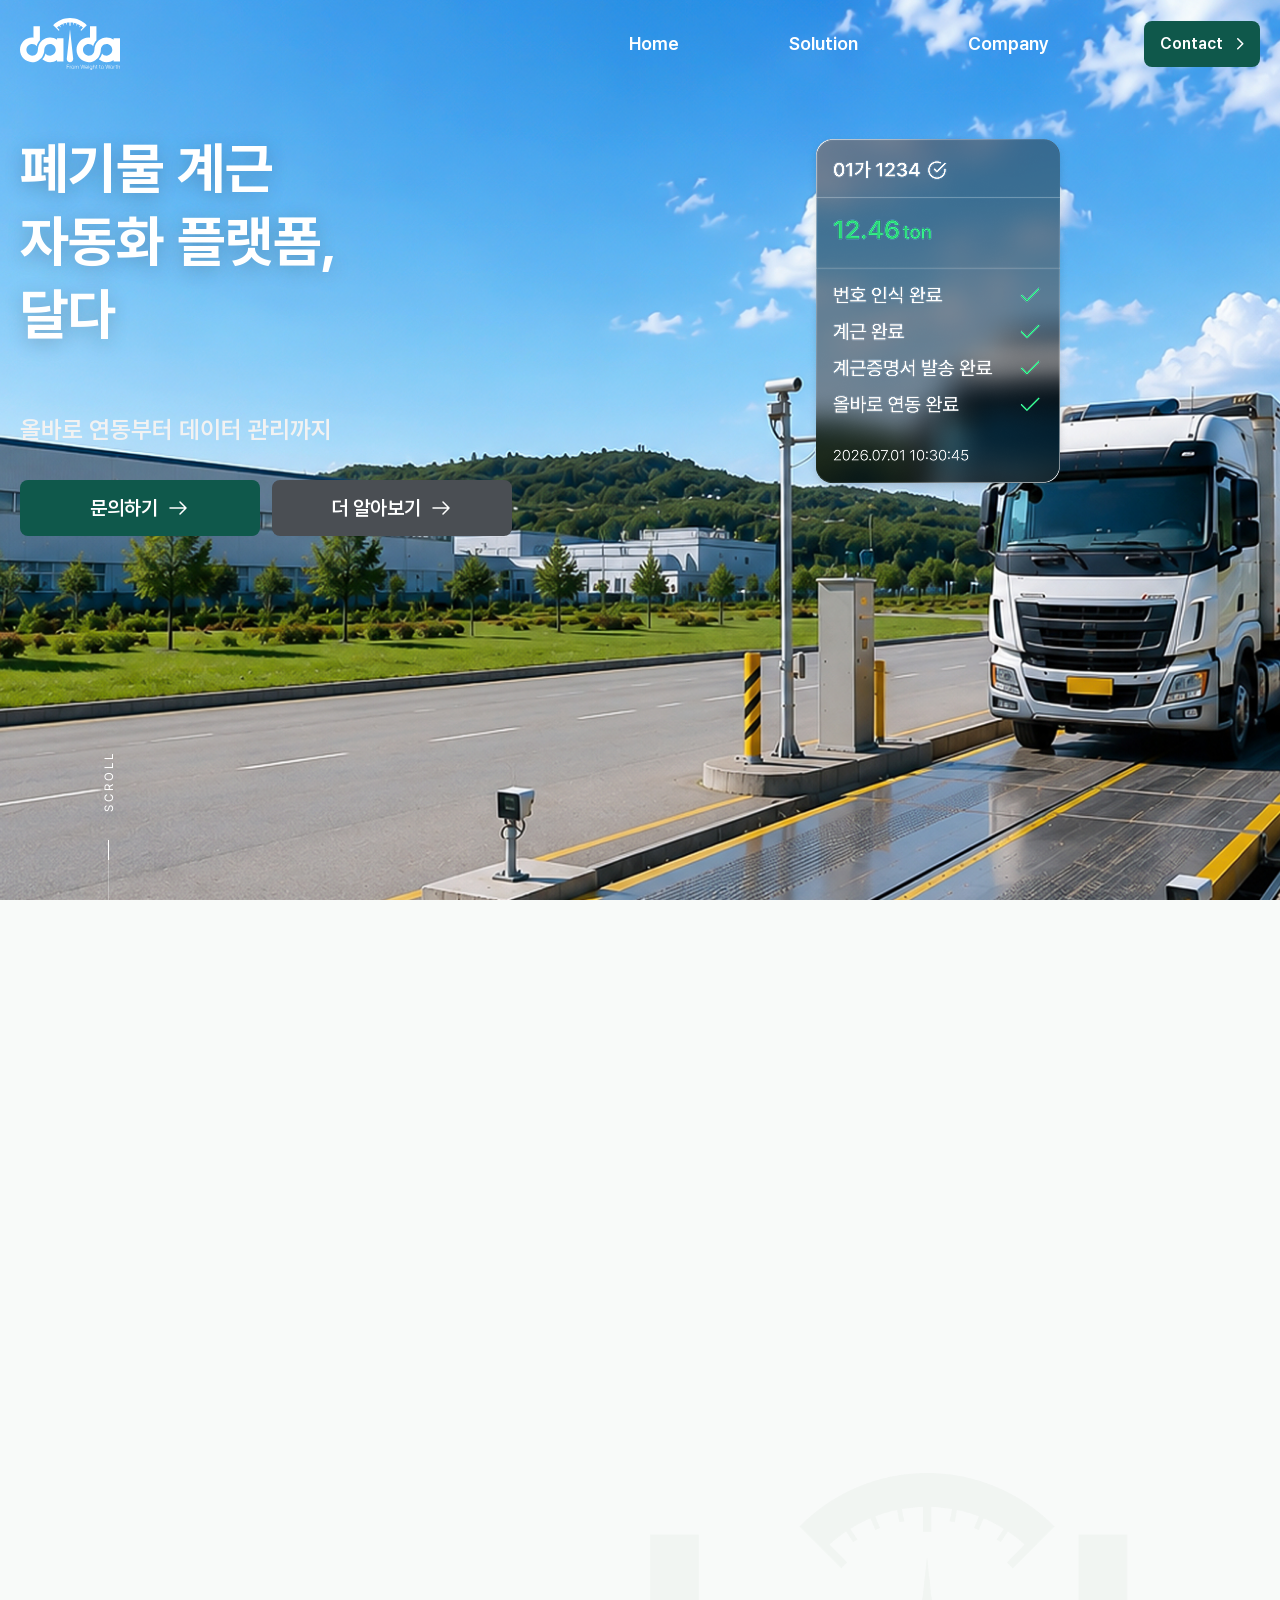
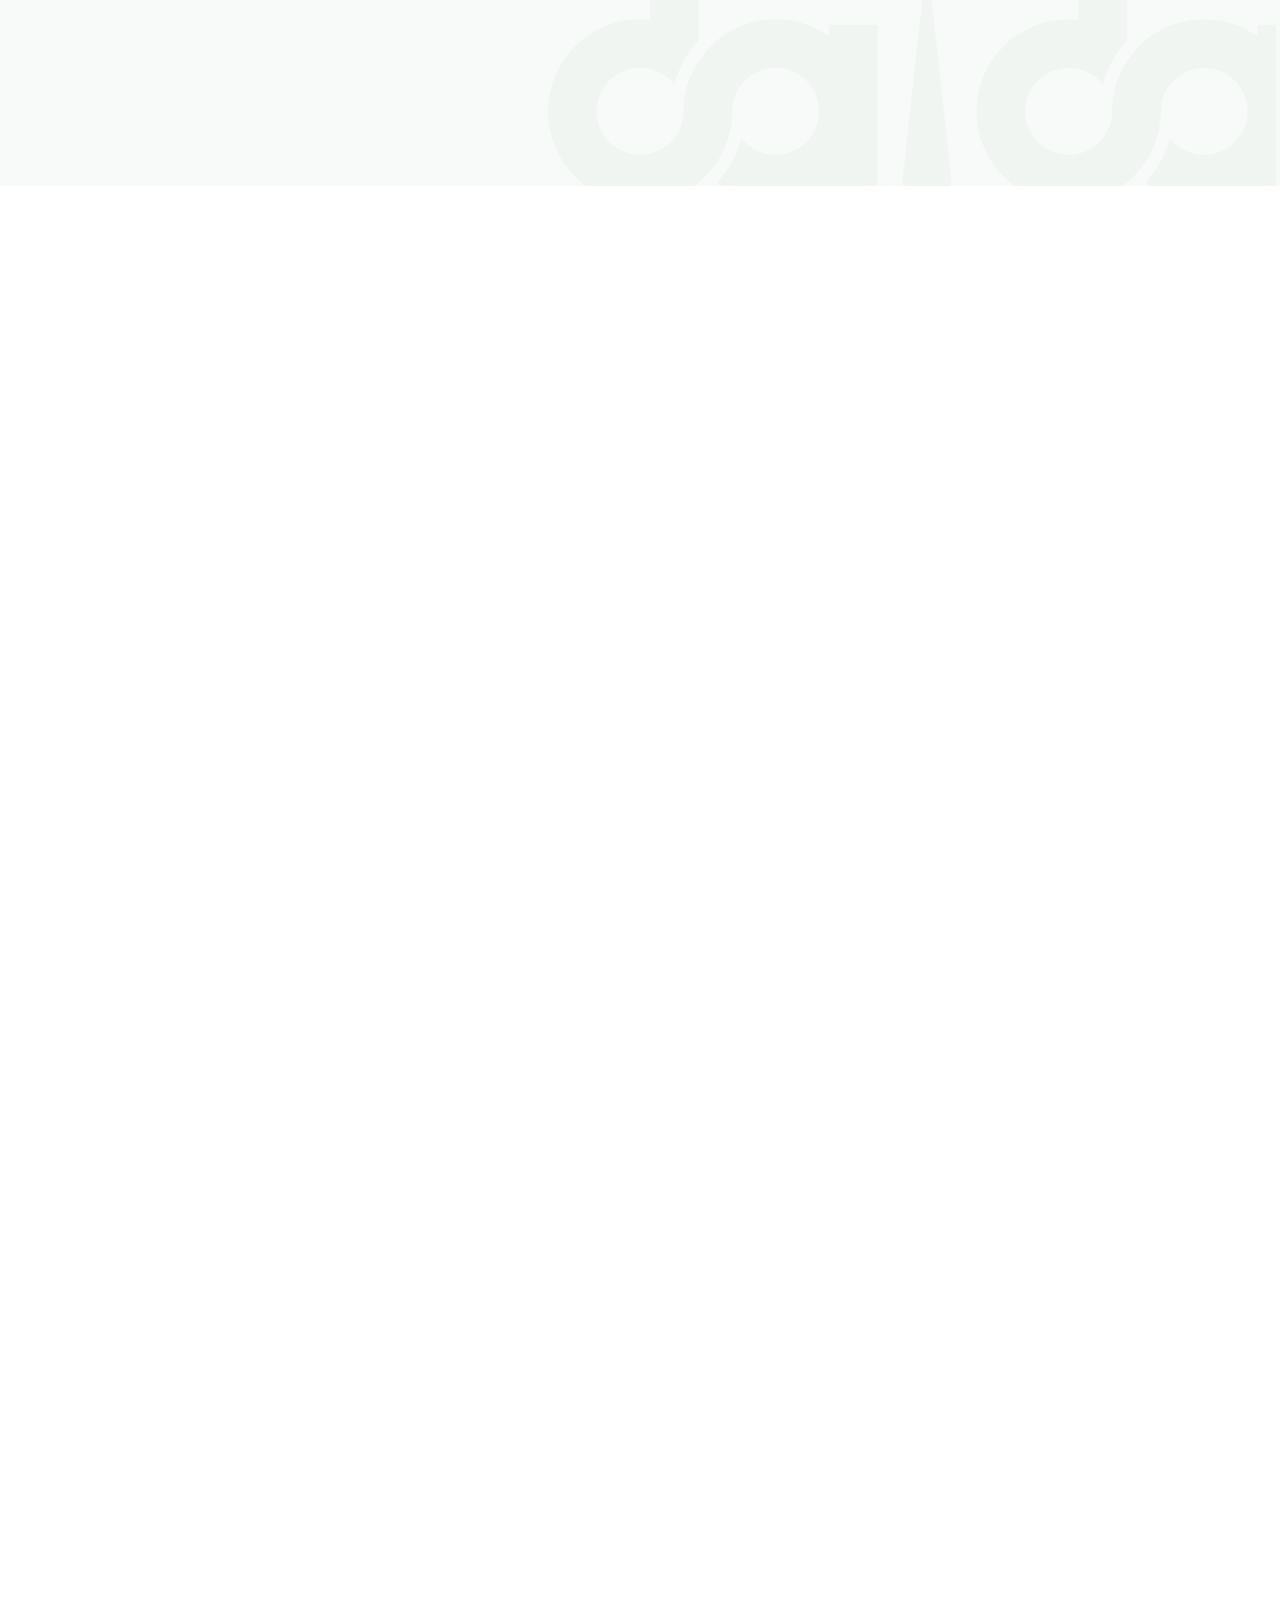
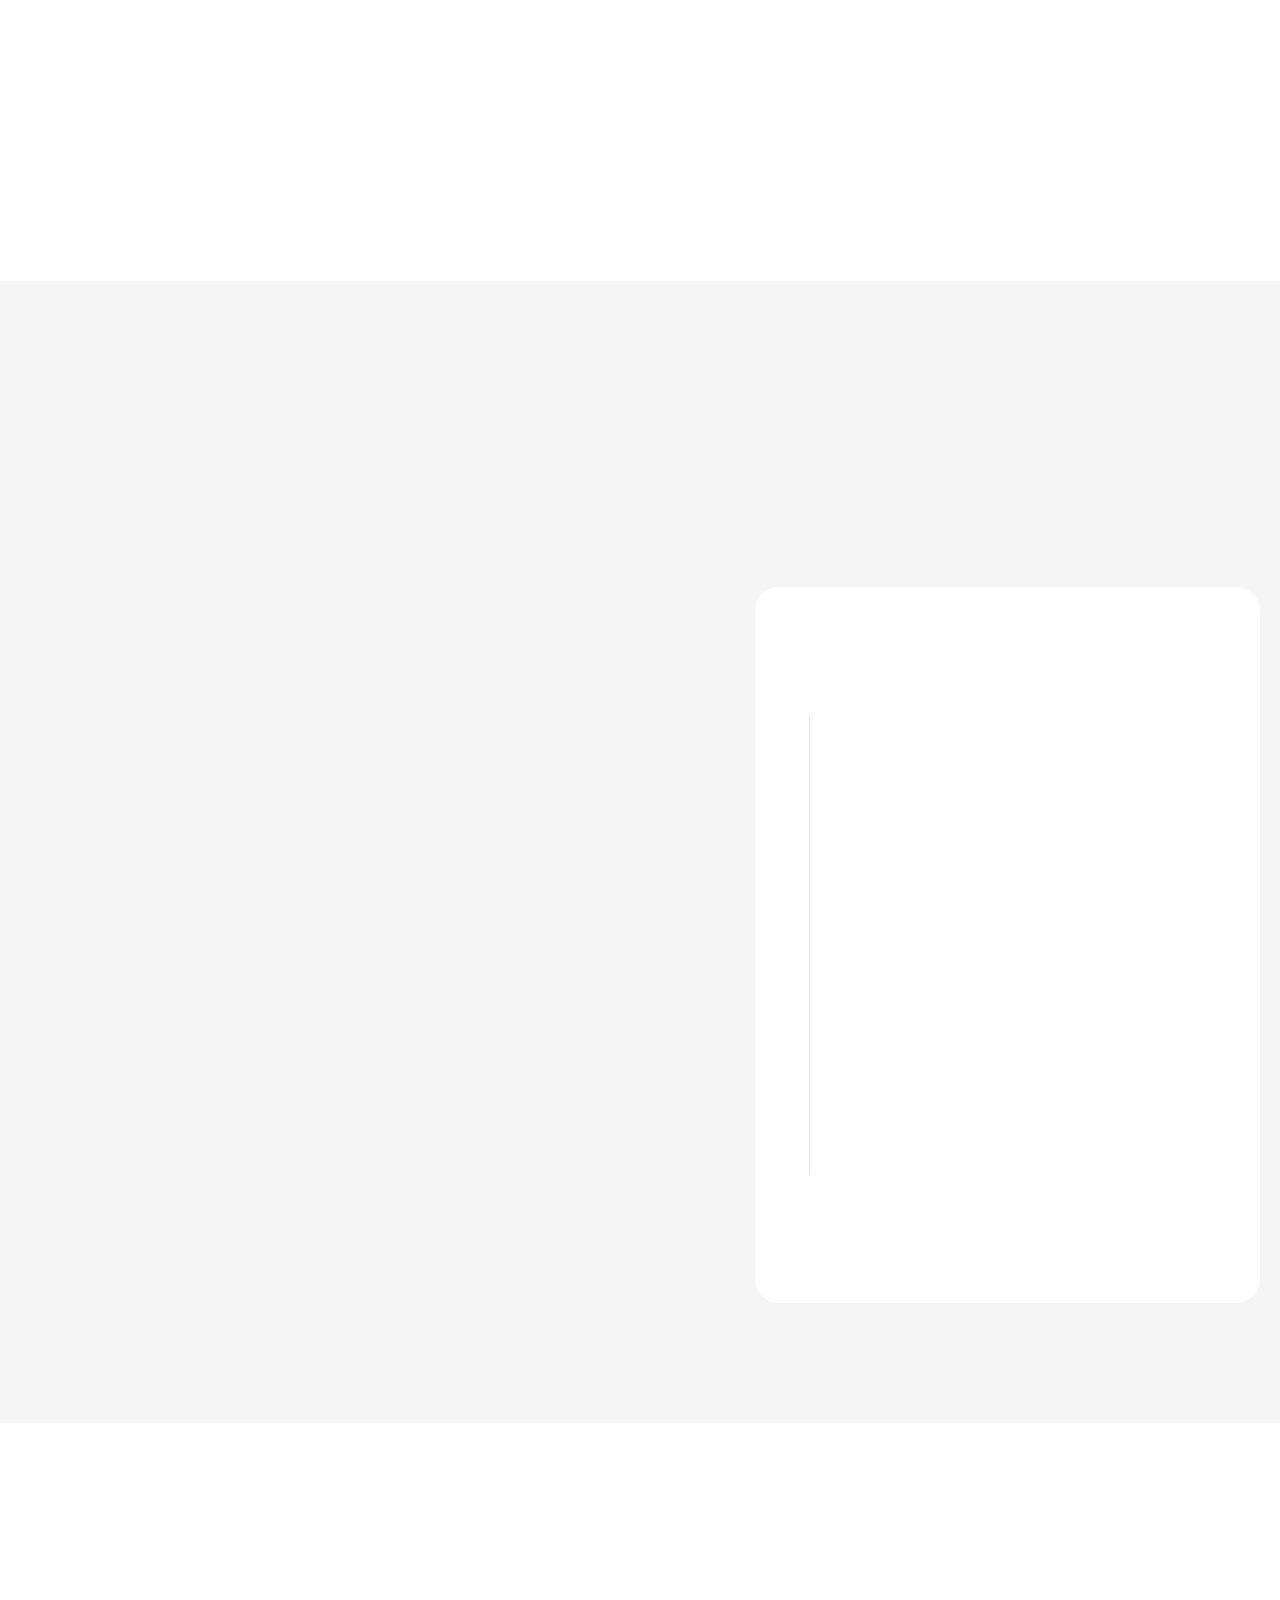
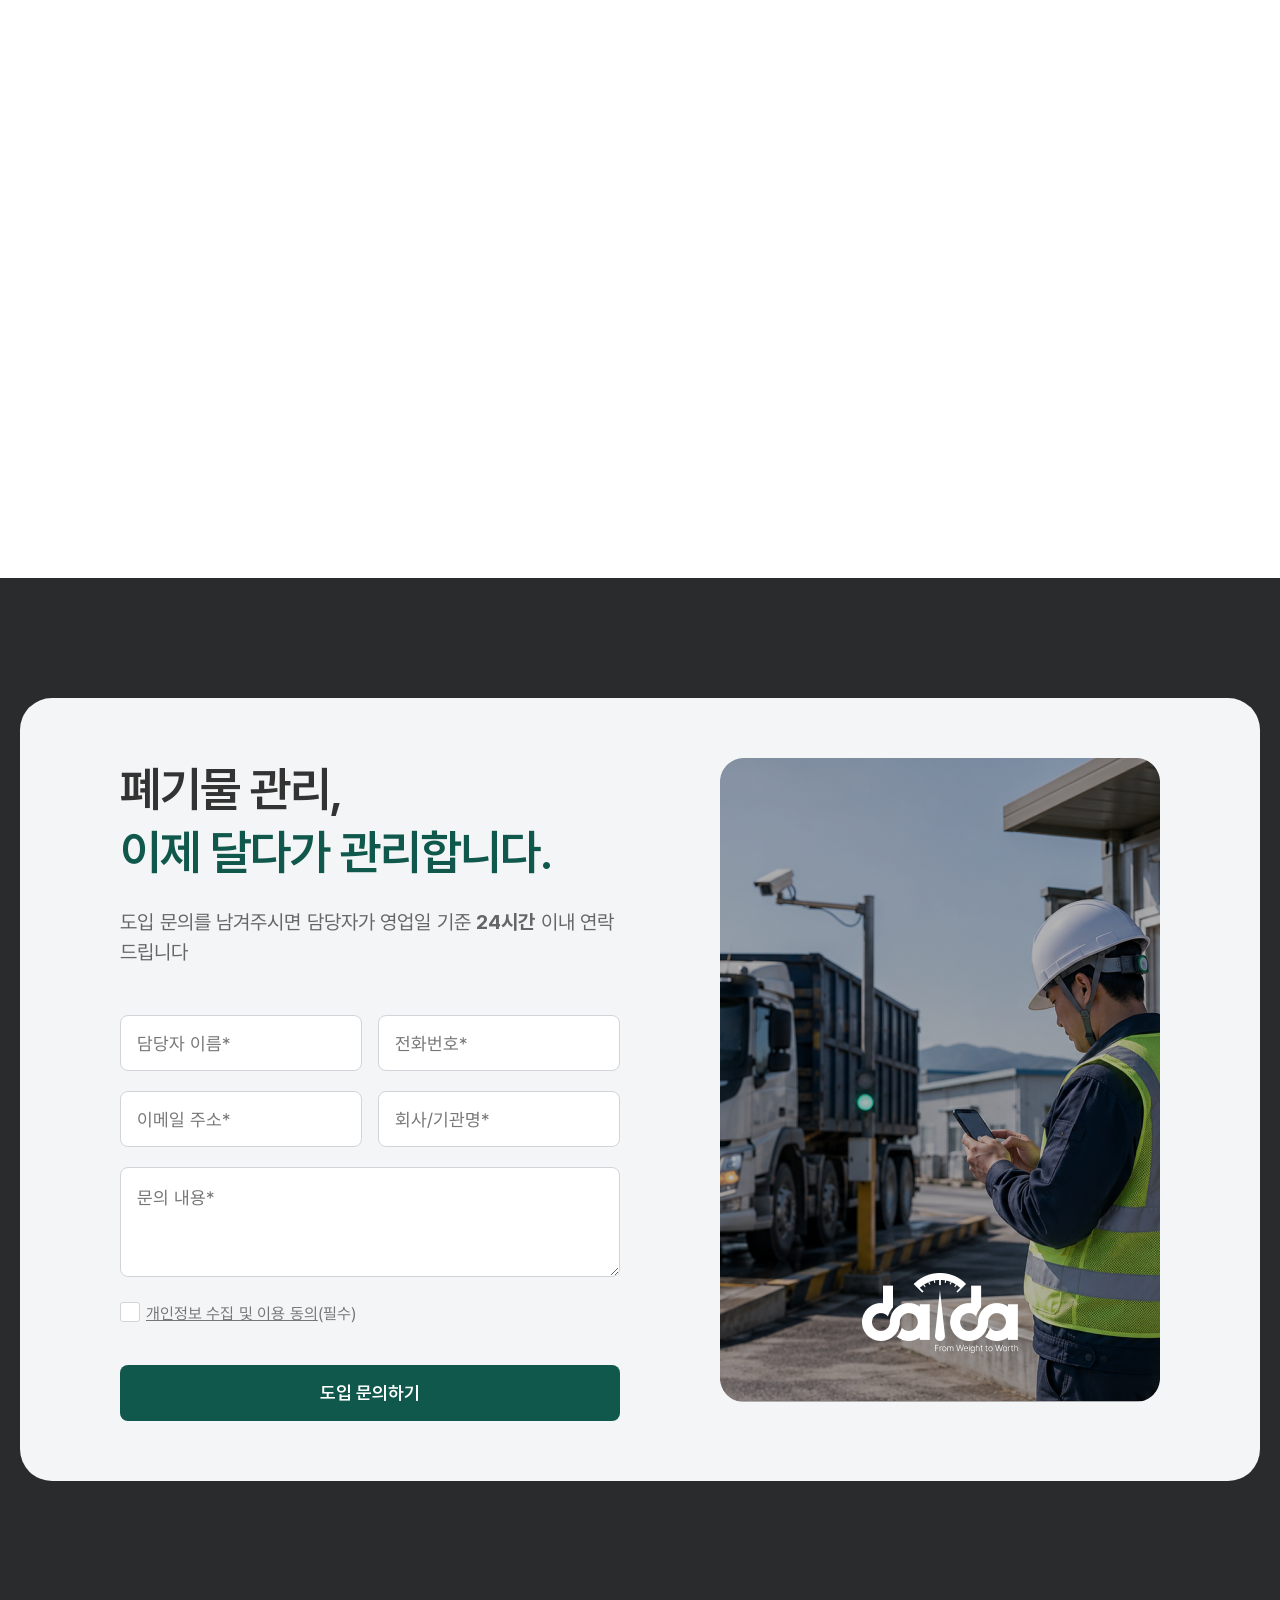
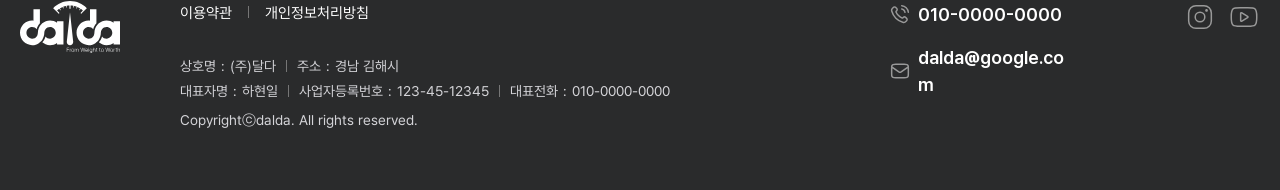
<file: index.html>
<!DOCTYPE html>
<html lang="ko">

<head>
    <meta charset="utf-8" />
    <meta name="Keywords" content="" />
    <meta name="Description" content="" />
    <meta name="Author" content="" />
    <meta name="viewport"
        content="width=device-width, height=device-height, initial-scale=1.0, minimum-scale=1.0, maximum-scale=2.0, user-scalable=yes">
    <title>달다</title>
    <link rel="stylesheet" href="css/fonts.css">
    <link rel="stylesheet" href="css/reset.css">
    <link rel="stylesheet" href="css/style.css">
    <link rel="stylesheet" href="css/main.css">
    <link rel="stylesheet" href="css/aos.css">
    <link rel="stylesheet" href="css/slick.css">
    <script src="js/jquery-1.12.4.min.js"></script>
    <script src="js/slick.min.js"></script>
    <script src="js/aos.js"></script>
    <script src="js/main.js"></script>
    <script src="js/script.js"></script>

</head>

<body>

    <div id="wrap">
        <header id="headerWrap">
            <div class="container">
                <div class="headerBox">

                    <!-- //헤더 로고 영역 -->
                    <div class="headerLogoBox">
                        <h1>
                            <a href="#">
                                <img src="images/common/logo.svg" alt="dalda">
                            </a>
                        </h1>
                    </div>
                    <!-- //headerLogoBox -->

                    <!-- //헤더 메뉴 영역 -->
                    <nav class="headerNav">
                        <ul class="headerDepth01">
                            <li>
                                <h2>
                                    <a href="#" class="headerLink">
                                        Home
                                    </a>
                                </h2>
                            </li>
                            <li>
                                <h2>
                                    <a href="#" class="headerLink">
                                        Solution
                                    </a>
                                </h2>
                            </li>
                            <li>
                                <h2>
                                    <a href="#" class="headerLink">
                                        Company
                                    </a>
                                </h2>
                            </li>
                            <li class="headerContactList">
                                <h2>
                                    <a href="#" class="headerLink">
                                        Contact
                                    </a>
                                </h2>
                            </li>
                        </ul>
                    </nav>
                    <!-- nav -->

                    <!-- //헤더 모바일메뉴 영역 -->
                    <div class="headerMobileMenuBox">
                        <button type="button" class="headerMobileBtn" aria-label="모바일 메뉴 열기" aria-expanded="false"
                            aria-controls="headerMobileMenu">
                            <span></span>
                            <span></span>
                            <span></span>
                        </button>

                        <div id="headerMobileMenu" class="headerMobileMenu fadeUp">
                            <nav class="headerMobileMenuNav">
                                <ul class="headerMobileDepth01">
                                    <li>
                                        <a href="#" class="headerMobileLink">
                                            Home
                                        </a>
                                    </li>
                                    <li>
                                        <a href="#" class="headerMobileLink">
                                            Solution
                                        </a>
                                    </li>
                                    <li>
                                        <a href="#" class="headerMobileLink">
                                            Company
                                        </a>
                                    </li>
                                    <li class="headerMobileContactList">
                                        <a href="#" class="headerMobileLink">
                                            Contact
                                        </a>
                                    </li>
                                </ul>
                            </nav>
                        </div>
                        <!-- //headerMobileMenu -->

                    </div>
                    <!-- //headerMobileMenuBox -->

                </div>
                <!-- //headerBox -->

            </div>
            <!-- //container -->

        </header>
        <!-- //headerWrap -->

        <main id="main">

            <!-- 비주얼영역 -->
            <section id="visualWrap">

                <div class="visualImgBox">
                    <img src="images/main/main_img01.jpg" alt="" class="pc">
                    <img src="images/main/m_main_img01.jpg" alt="" class="m">
                </div>
                <!-- //visualImgBox -->

                <div class="visualInfoWrap">
                    <div class="container">

                        <div class="visualLayoutBox">
                            <div class="visualTextBox">
                                <h2 class="visualTitle">
                                    <span><em>폐기물 계근</em></span>
                                    <span><em>자동화 플랫폼,</em></span>
                                    <span><em>달다</em></span>
                                </h2>

                                <p class="visualText fadeUp">
                                    올바로 연동부터 데이터 관리까지
                                </p>

                                <div class="visualLinkBox fadeUp">
                                    <a href="#" class="visualLink visualLink01">
                                        문의하기
                                    </a>
                                    <a href="#" class="visualLink visualLink02">
                                        더 알아보기
                                    </a>
                                </div>
                            </div>
                            <!-- //visualTextBox -->

                            <div class="visualInfoBox fadeUp">
                                <img src="images/main/main_info_img01.png " alt="">
                            </div>
                            <!-- //visualInfoBox -->

                        </div>

                    </div>

                </div>
                <!-- //visualInfoWrap -->

                <div class="visualScrollBox">
                    <span class="visualScrollText">SCROLL</span>
                    <span class="visualScrollLine" aria-hidden="true"></span>
                </div>

            </section>
            <!-- //비주얼영역  -->

            <!-- 안내 영역 -->
            <section id="infoWrap">
                <div class="container">
                    <div class="infoBox">

                        <div class="infoTextBox">
                            <h3 class="infoTitle" data-aos="fade-up">
                                인적 개입 제로, <br>
                                폐기물 관리의 디지털 전환
                            </h3>

                            <p class="infoText" data-aos="fade-up">
                                설치비 부담 없이, <br>
                                현장의 아날로그 계근 프로세스를 <br>
                                <span class="textPrimary">AI 기반 데이터 환경</span>으로 전환합니다.
                            </p>

                            <ul class="infoList">
                                <li data-aos="fade-up">
                                    <strong class="textPrimary">Zero</strong> 설치비 및 추가 장비
                                </li>
                                <li data-aos="fade-up">
                                    <strong class="textPrimary">최소 300만원/월</strong> 계근 담당 인건비 절감
                                </li>
                                <li data-aos="fade-up">
                                    <strong class="textPrimary">97%</strong> 무인자동 계근 성공율
                                </li>
                            </ul>

                        </div>
                        <!-- //infoTextBox -->

                        <div class="infoImgBox" data-aos="fade-up">
                            <img src="images/main/info_img01.png" alt="">
                        </div>
                        <!-- //infoImgBox -->

                    </div>
                </div>
            </section>
            <!-- //안내 영역 -->

            <!-- 솔루션 영역 -->
            <section id="solutionWrap">
                <div class="container">
                    <div class="solutionBox">

                        <div class="titleBox" data-aos="fade-up">
                            <h3 class="title">
                                Our Solution
                            </h3>
                            <p class="text">
                                폐기물 관리의 디지털 전환을 위한 통합 솔루션
                            </p>
                        </div>
                        <!-- //titleBox -->

                        <ul class="solutionList">
                            <li>
                                <div class="solutionImgBox" data-aos="fade-up">
                                    <img src="images/main/solution_img01.png" alt="">
                                </div>
                                <!-- //solutionImgBox -->

                                <div class="solutionTextBox" data-aos="fade-up">
                                    <span class="solutionText01">
                                        SOLUTION 01
                                    </span>
                                    <h4 class="solutionTitle">
                                        무인자동계근 시스템
                                    </h4>
                                    <p class="solutionInfoText">
                                        인적 개입 없는 자동 차량 계근으로 <br>
                                        휴먼 에러와 조작 가능성을 차단하고 <br>
                                        올바로 연동이 가능한 정확한 계근 데이터를 제공합니다.
                                    </p>
                                    <a href="#" class="solutionView">
                                        자세히 보기
                                    </a>
                                </div>
                                <!-- //solutionTextBox -->

                            </li>
                            <li>
                                <div class="solutionImgBox" data-aos="fade-up">
                                    <img src="images/main/solution_img02.png" alt="">
                                </div>
                                <!-- //solutionImgBox -->

                                <div class="solutionTextBox" data-aos="fade-up">
                                    <span class="solutionText01">
                                        SOLUTION 02
                                    </span>
                                    <h4 class="solutionTitle">
                                        실시간 클라우드 데이터 관리
                                    </h4>
                                    <p class="solutionInfoText">
                                        자동으로 계량된 데이터는 Cloud에 실시간 저장되어 <br>
                                        데이터 유실을 방지하고 모든 관계자가 관련 정보를 <br>
                                        실시간으로 확인할 수 있습니다.
                                    </p>
                                    <a href="#" class="solutionView">
                                        자세히 보기
                                    </a>
                                </div>
                                <!-- //solutionTextBox -->

                            </li>
                            <li>
                                <div class="solutionImgBox" data-aos="fade-up">
                                    <img src="images/main/solution_img03.png" alt="">
                                </div>
                                <!-- //solutionImgBox -->

                                <div class="solutionTextBox" data-aos="fade-up">
                                    <span class="solutionText01">
                                        SOLUTION 03
                                    </span>
                                    <h4 class="solutionTitle">
                                        모바일 통합 관리
                                    </h4>
                                    <p class="solutionInfoText">
                                        모바일 앱을 통해 수기 입력 없이 계근 업무를 처리하고, <br>
                                        언제 어디서든 정보를 입력하고 확인할 수 있습니다.
                                    </p>
                                    <a href="#" class="solutionView">
                                        자세히 보기
                                    </a>
                                </div>
                                <!-- //solutionTextBox -->

                            </li>
                            <li>
                                <div class="solutionImgBox" data-aos="fade-up">
                                    <img src="images/main/solution_img04.png" alt="">
                                </div>
                                <!-- //solutionImgBox -->

                                <div class="solutionTextBox" data-aos="fade-up">
                                    <span class="solutionText01">
                                        SOLUTION 04
                                    </span>
                                    <h4 class="solutionTitle">
                                        현장정보시스템 인식률 향상
                                    </h4>
                                    <p class="solutionInfoText">
                                        현장정보시스템의 최적화된 카메라 위치와 조도, <br>
                                        알고리즘을 통해 높은 인식률을 제공합니다.
                                    </p>
                                    <a href="#" class="solutionView">
                                        자세히 보기
                                    </a>
                                </div>
                                <!-- //solutionTextBox -->

                            </li>
                        </ul>
                        <!-- //solutionList -->

                    </div>
                </div>
            </section>
            <!-- //솔루션 영역 -->

            <!-- 소식영역 -->
            <section id="noticeWrap">
                <div class="container">
                    <div class="noticeBox">

                        <div class="titleBox" data-aos="fade-up">
                            <h3 class="title">
                                달다의 소식을 확인해보세요
                            </h3>
                            <p class="text">
                                달다의 최신 소식과 주요 성과를 전해드립니다
                            </p>
                        </div>
                        <!-- //titleBox -->

                        <div class="noticeLayoutBox">
                            <div class="noticeNewsBox">

                                <h4 class="noticeTitle" data-aos="fade-up">
                                    달다 News
                                </h4>

                                <div class="noticeNewsListBox slickWrap">
                                    <div class="slick newsListLayoutBox">
                                        <div class="noticeNewsList slide" data-aos="fade-up">
                                            <a href="#">
                                                <div class="noticeNewsImgBox">
                                                    <img src="images/main/news_img01.jpg" alt="">
                                                </div>
                                                <div class="noticeNewsTextBox">
                                                    <h5 class="noticeNewsTitle">
                                                        무인자동계근 시스템 현장 적용 확대
                                                    </h5>
                                                    <span class="noticeNewsDate">2026-07-30</span>
                                                </div>
                                            </a>
                                        </div>
                                        <div class="noticeNewsList slide" data-aos="fade-up">
                                            <a href="#">
                                                <div class="noticeNewsImgBox">
                                                    <img src="images/main/news_img02.jpg" alt="">
                                                </div>
                                                <div class="noticeNewsTextBox">
                                                    <h5 class="noticeNewsTitle">
                                                        폐기물 관리 디지털 전환 사례 공개
                                                    </h5>
                                                    <span class="noticeNewsDate">2026-07-30</span>
                                                </div>
                                            </a>
                                        </div>
                                        <div class="noticeNewsList slide" data-aos="fade-up">
                                            <a href="#">
                                                <div class="noticeNewsImgBox">
                                                    <img src="images/main/news_img03.jpg" alt="">
                                                </div>
                                                <div class="noticeNewsTextBox">
                                                    <h5 class="noticeNewsTitle">
                                                        달다 서비스 정식 오픈
                                                    </h5>
                                                    <span class="noticeNewsDate">2026-07-30</span>
                                                </div>
                                            </a>
                                        </div>
                                        <div class="noticeNewsList slide" data-aos="fade-up">
                                            <a href="#">
                                                <div class="noticeNewsImgBox">
                                                    <img src="images/main/news_img04.jpg" alt="">
                                                </div>
                                                <div class="noticeNewsTextBox">
                                                    <h5 class="noticeNewsTitle">
                                                        클라우드 기반 데이터 관리 기능 공개
                                                    </h5>
                                                    <span class="noticeNewsDate">2026-07-30</span>
                                                </div>
                                            </a>
                                        </div>
                                    </div>
                                </div>

                                <a href="#" class="noticeView" data-aos="fade-up">
                                    더보기
                                </a>

                            </div>
                            <!-- //noticeNewsBox -->

                            <div class="noticeHistoryBox">

                                <h4 class="noticeTitle" data-aos="fade-up">
                                    달다 History
                                </h4>

                                <ul class="noticeHistoryList01">
                                    <li data-aos="fade-up">
                                        <span class="noticeHistoryDate">
                                            2025년 10월
                                        </span>
                                        <ul class="noticeHistoryList02">
                                            <li>
                                                최초 개발 착수 및 1차 PoC 진행 <br>
                                                (협약사 대하에코텍)
                                            </li>
                                        </ul>
                                    </li>
                                    <li data-aos="fade-up">
                                        <span class="noticeHistoryDate">
                                            2026년 3월
                                        </span>
                                        <ul class="noticeHistoryList02">
                                            <li>
                                                2026년 기후환경에너지부 주관 에코스타트업 지원 사업 선정
                                            </li>
                                        </ul>
                                    </li>
                                    <li data-aos="fade-up">
                                        <span class="noticeHistoryDate">
                                            2026년 5월
                                        </span>
                                        <ul class="noticeHistoryList02">
                                            <li>
                                                신용보증기금 Start-up nest 넷제로 챌린지X 선정
                                            </li>
                                            <li>
                                                주식회사 달다 법인 설립
                                            </li>
                                        </ul>
                                    </li>
                                    <li data-aos="fade-up">
                                        <span class="noticeHistoryDate">
                                            2026년 6월
                                        </span>
                                        <ul class="noticeHistoryList02">
                                            <li>
                                                2026 모두의 창업 지원 프로그램 1라인드 진출 <br>
                                                (후속 진행중)
                                            </li>
                                        </ul>
                                    </li>
                                </ul>

                            </div>
                            <!-- //noticeHistoryBox -->

                        </div>
                        <!-- //noticeLayoutBox -->

                    </div>
                </div>
            </section>
            <!-- //소식영역 -->

            <!-- 후기영역 -->
            <section id="reviewWrap">
                <div class="container">
                    <div class="reviewBox">

                        <div class="titleBox" data-aos="fade-up">
                            <h3 class="title">
                                고객 후기 및 도입 사례
                            </h3>
                            <p class="text">
                                달다를 도입한 고객들의 실제 경험을 소개합니다
                            </p>
                        </div>
                        <!-- //titleBox -->

                        <div class="reviewListBox" data-aos="fade-up">

                            <div class="slickWrap">
                                <div class="slick">
                                    <div class="slide">
                                        <div class="reviewList">
                                            <div class="reviewRating" aria-label="평점 5점 만점에 5점">
                                                <img src="images/main/star_icon.svg" alt="" aria-hidden="true">
                                                <img src="images/main/star_icon.svg" alt="" aria-hidden="true">
                                                <img src="images/main/star_icon.svg" alt="" aria-hidden="true">
                                                <img src="images/main/star_icon.svg" alt="" aria-hidden="true">
                                                <img src="images/main/star_icon.svg" alt="" aria-hidden="true">
                                            </div>

                                            <p class="reviewText">
                                                기존에는 계근 업무에 전담 인력이 필요했지만, 달다 도입 후 대부분의 업무가 자동화되어 운영 효율이 크게 향상되었습니다.
                                            </p>
                                            <span class="reviewCompany">A 처리업체</span>
                                        </div>
                                    </div>

                                    <div class="slide">
                                        <div class="reviewList">
                                            <div class="reviewRating" aria-label="평점 5점 만점에 5점">
                                                <img src="images/main/star_icon.svg" alt="" aria-hidden="true">
                                                <img src="images/main/star_icon.svg" alt="" aria-hidden="true">
                                                <img src="images/main/star_icon.svg" alt="" aria-hidden="true">
                                                <img src="images/main/star_icon.svg" alt="" aria-hidden="true">
                                                <img src="images/main/star_icon.svg" alt="" aria-hidden="true">
                                            </div>

                                            <p class="reviewText">
                                                반출 이력과 처리 현황을 실시간으로 확인할 수 있어 폐기물 관리의 투명성이 높아졌습니다.
                                            </p>
                                            <span class="reviewCompany">B 처리업체</span>
                                        </div>
                                    </div>

                                    <div class="slide">
                                        <div class="reviewList">
                                            <div class="reviewRating" aria-label="평점 5점 만점에 5점">
                                                <img src="images/main/star_icon.svg" alt="" aria-hidden="true">
                                                <img src="images/main/star_icon.svg" alt="" aria-hidden="true">
                                                <img src="images/main/star_icon.svg" alt="" aria-hidden="true">
                                                <img src="images/main/star_icon.svg" alt="" aria-hidden="true">
                                                <img src="images/main/star_icon.svg" alt="" aria-hidden="true">
                                            </div>

                                            <p class="reviewText">
                                                차량 입출차부터 계근 데이터 등록까지
                                                자동으로 처리되어 업무 시간이 크게
                                                단축되었습니다.
                                            </p>
                                            <span class="reviewCompany">C 처리 · 운반업체</span>
                                        </div>
                                    </div>

                                    <div class="slide">
                                        <div class="reviewList">
                                            <div class="reviewRating" aria-label="평점 5점 만점에 5점">
                                                <img src="images/main/star_icon.svg" alt="" aria-hidden="true">
                                                <img src="images/main/star_icon.svg" alt="" aria-hidden="true">
                                                <img src="images/main/star_icon.svg" alt="" aria-hidden="true">
                                                <img src="images/main/star_icon.svg" alt="" aria-hidden="true">
                                                <img src="images/main/star_icon.svg" alt="" aria-hidden="true">
                                            </div>

                                            <p class="reviewText">
                                                기존에는 계근 업무에 전담 인력이 필요했지만, 달다 도입 후 대부분의 업무가 자동화되어 운영 효율이 크게 향상되었습니다.
                                            </p>
                                            <span class="reviewCompany">A 처리업체</span>
                                        </div>
                                    </div>

                                    <div class="slide">
                                        <div class="reviewList">
                                            <div class="reviewRating" aria-label="평점 5점 만점에 5점">
                                                <img src="images/main/star_icon.svg" alt="" aria-hidden="true">
                                                <img src="images/main/star_icon.svg" alt="" aria-hidden="true">
                                                <img src="images/main/star_icon.svg" alt="" aria-hidden="true">
                                                <img src="images/main/star_icon.svg" alt="" aria-hidden="true">
                                                <img src="images/main/star_icon.svg" alt="" aria-hidden="true">
                                            </div>

                                            <p class="reviewText">
                                                반출 이력과 처리 현황을 실시간으로 확인할 수 있어 폐기물 관리의 투명성이 높아졌습니다.
                                            </p>
                                            <span class="reviewCompany">B 처리업체</span>
                                        </div>
                                    </div>

                                    <div class="slide">
                                        <div class="reviewList">
                                            <div class="reviewRating" aria-label="평점 5점 만점에 5점">
                                                <img src="images/main/star_icon.svg" alt="" aria-hidden="true">
                                                <img src="images/main/star_icon.svg" alt="" aria-hidden="true">
                                                <img src="images/main/star_icon.svg" alt="" aria-hidden="true">
                                                <img src="images/main/star_icon.svg" alt="" aria-hidden="true">
                                                <img src="images/main/star_icon.svg" alt="" aria-hidden="true">
                                            </div>

                                            <p class="reviewText">
                                                차량 입출차부터 계근 데이터 등록까지
                                                자동으로 처리되어 업무 시간이 크게
                                                단축되었습니다.
                                            </p>
                                            <span class="reviewCompany">C 처리 · 운반업체</span>
                                        </div>
                                    </div>

                                </div>
                                <!-- //slick -->

                                <div class="control">
                                    <button type="button" class="prev" aria-label="이전버튼"></button>
                                    <button type="button" class="next" aria-label="다음버튼"></button>
                                </div>
                                <!-- //control -->

                            </div>

                        </div>
                        <!-- //reviewListBox -->

                    </div>
                </div>
            </section>
            <!-- //후기영역 -->

            <!-- 폼 영역 -->
            <section id="formWrap">
                <div class="container">
                    <div class="formBox">
                        <div class="formLayoutBox">
                            <div class="formLeftBox">

                                <div class="formTextBox">
                                    <p class="formTitle">
                                        폐기물 관리, <br>
                                        <span class="textPrimary">
                                            이제 달다가 관리합니다.
                                        </span>
                                    </p>

                                    <p class="formTex">
                                        도입 문의를 남겨주시면 담당자가 영업일 기준 <strong>24시간</strong> 이내 연락드립니다
                                    </p>
                                </div>

                                <form class="form">
                                    <div class="box">
                                        <div class="inputBox">
                                            <label for="name" class="blind">담당자 이름 필수 입력</label>
                                            <input id="name" type="text" placeholder="담당자 이름*" required>
                                        </div>
                                        <div class="inputBox">
                                            <label for="phone" class="blind">전화번호 필수 입력</label>
                                            <input id="phone" type="text" placeholder="전화번호*" required>
                                        </div>
                                    </div>

                                    <div class="box">
                                        <div class="inputBox">
                                            <label for="email" class="blind">이메일 주소 필수 입력</label>
                                            <input id="email" type="text" placeholder="이메일 주소*" required>
                                        </div>
                                        <div class="inputBox">
                                            <label for="company" class="blind">회사/기관명 필수 입력</label>
                                            <input id="company" type="text" placeholder="회사/기관명*" required>
                                        </div>
                                    </div>

                                    <div class="textareaBox">
                                        <label for="content" class="blind">문의 내용 필수 입력</label>
                                        <textarea id="content" placeholder="문의 내용*

" required></textarea>
                                    </div>

                                    <div class="inputCustomChkBox">
                                        <input id="customChk" type="checkbox" class="blind" required>
                                        <label for="customChk"><span>개인정보 수집 및 이용 동의</span>(필수)</label>
                                    </div>
                                </form>

                                <button type="button" class="formBtn">
                                    도입 문의하기
                                </button>

                            </div>
                            <!-- //formLeftBox -->

                            <div class="formRightBox">
                                <img src="images/main/form_img.png" alt="dalda" class="pc">
                                <img src="images/main/form_img_m.png" alt="dalda" class="m">
                            </div>
                            <!-- //formImgBox -->

                        </div>
                        <!-- //formLayoutBox -->

                    </div>
                </div>
            </section>
            <!-- //폼 영역 -->

        </main>
        <!-- //main -->

        <!-- 푸터 영역 -->
        <footer id="footerWrap">
            <div class="container">
                <div class="footerBox">

                    <div class="footerLogoBox">
                        <h1>
                            <img src="images/common/logo.svg" alt="dalda">
                        </h1>
                    </div>
                    <!-- //footerLogoBox -->

                    <div class="footerInfoTextBox">
                        <div class="footerLinkBox">
                            <a href="#" class="footerLink">
                                이용약관
                            </a>
                            <a href="#" class="footerLink">
                                개인정보처리방침
                            </a>
                        </div>
                        <!-- //footerLinkBox -->

                        <div class="footerInfoBox">
                            <div class="footerInfoRow">
                                <dl class="footerInfo">
                                    <dt class="footerTitle">상호명</dt>
                                    <dd class="footerText">
                                        (주)달다
                                    </dd>
                                </dl>
                                <dl class="footerInfo">
                                    <dt class="footerTitle">주소</dt>
                                    <dd class="footerText">
                                        경남 김해시
                                    </dd>
                                </dl>
                            </div>
                            <div class="footerInfoRow">
                                <dl class="footerInfo">
                                    <dt class="footerTitle">대표자명</dt>
                                    <dd class="footerText">
                                        하현일
                                    </dd>
                                </dl>
                                <dl class="footerInfo">
                                    <dt class="footerTitle">사업자등록번호</dt>
                                    <dd class="footerText">
                                        123-45-12345
                                    </dd>
                                </dl>
                                <dl class="footerInfo">
                                    <dt class="footerTitle">대표전화</dt>
                                    <dd class="footerText">
                                        010-0000-0000
                                    </dd>
                                </dl>
                            </div>
                        </div>

                        <span class="copyright">
                            Copyrightⓒdalda. All rights reserved.
                        </span>
                    </div>
                    <!-- //footerInfoTextBox -->

                    <div class="footerInquiryBox">
                        <a class="footerInquiryPhone footerInquiryText" href="tel:01000000000">010-0000-0000</a>
                        <a class="footerInquiryEmail footerInquiryText"
                            href="mailto:dalda@google.com">dalda@google.com</a>
                    </div>
                    <!-- //footerInquiryBox -->

                    <div class="footerSnsBox">
                        <a href="#" class="footerSns" aria-label="인스타그램">
                            <img src="images/common/insta_icon.svg" alt="">
                        </a>
                        <a href="#" class="footerSns" aria-label="유튜브">
                            <img src="images/common/youtube_icon.svg" alt="">
                        </a>
                    </div>
                    <!-- //footerSnsBox -->

                </div>
            </div>
        </footer>
        <!-- //푸터 영역 -->

    </div>
    <!-- //wrap -->

    <!-- 퀵버튼 -->
    <aside id="aside">
        <a href="mailto:dalda@google.com" class="asideBtn asideEmailBtn" aria-label="이메일 문의"></a>
        <a href="tel:01000000000" class="asideBtn asidePhoneBtn" aria-label="전화 문의"></a>
        <button type="button" class="asideBtn asideTopBtn" aria-label="상단으로 이동"></button>
    </aside>
    <!-- //퀵버튼 -->

</body>

</html>
</file>
<file: css/fonts.css>
@charset "utf-8";

@font-face {
    font-family: 'Pretendard';
    font-style: normal;
    font-weight: 800;
    src: url(fonts/Pretendard-ExtraBold.woff2) format('font-woff2'),
        url(fonts/Pretendard-ExtraBold.woff) format('woff'),
        url(fonts/Pretendard-ExtraBold.otf) format('opentype'),
}

@font-face {
    font-family: 'Pretendard';
    font-style: normal;
    font-weight: 700;
    src: url(fonts/Pretendard-Bold.woff2) format('font-woff2'),
        url(fonts/Pretendard-Bold.woff) format('woff'),
        url(fonts/Pretendard-Bold.otf) format('opentype'),
}

@font-face {
    font-family: 'Pretendard';
    font-style: normal;
    font-weight: 600;
    src: url(fonts/Pretendard-SemiBold.woff2) format('font-woff2'),
        url(fonts/Pretendard-SemiBold.woff) format('woff'),
        url(fonts/Pretendard-SemiBold.otf) format('opentype');
}

@font-face {
    font-family: 'Pretendard';
    font-style: normal;
    font-weight: 400;
    src: url(fonts/Pretendard-Regular.woff2) format('font-woff2'),
        url(fonts/Pretendard-Regular.woff) format('woff'),
        url(fonts/Pretendard-Regular.otf) format('opentype');
}

@font-face {
    font-family: 'Pretendard';
    font-style: normal;
    font-weight: 300;
    src: url(fonts/Pretendard-Light.woff2) format('font-woff2'),
        url(fonts/Pretendard-Light.woff) format('woff'),
        url(fonts/Pretendard-Light.otf) format('opentype');
}

@font-face {
    font-family: 'Retrosans';
    font-style: normal;
    font-weight: 400;
    src: url(fonts/Retrosans.woff2) format('font-woff2'),
        url(fonts/Retrosans.woff) format('woff'),
        url(fonts/Retrosans.otf) format('opentype');
}
</file>
<file: css/style.css>
@charset "UTF-8";

/* 공통 */
body.noScroll{overflow: hidden;}
#wrap{overflow-x: hidden;}

/* 공통 - 가운데영역 */
.container{max-width: 1440px; margin: 0 auto; padding: 0 20px;}

/* 공통 - 제목 */
.title{margin-bottom: 24px; font-size: 56px; font-weight: 600; color: #111;}
.text{font-size: 20px; color: #666;}

@media (max-width: 1199px){

  .title{font-size: 48px;}
  .text{font-size: 18px;}

}

@media (max-width: 768px){

  .title{margin-bottom: 18px; font-size: 40px;}
  .text{font-size: 16px;}

}

@media (max-width: 480px){

  .title{margin-bottom: 12px; font-size: 28px;}
  .text{font-size: 14px;}

}

/* 공통 - 정렬 */
.textCenter{text-align: center;}

/* 공통 - 색상 */
.textPrimary{color: #0F584B;}

/* 공통 - 페이드업 애니메이션 */
.fadeUp {
    opacity: 0;
    visibility: hidden;
    transform: translateY(20px);
    transition: all .3s;
}

.active .fadeUp{
    opacity: 1;
    visibility: visible;
    transform: translateY(0);
}

/* 헤더 */
#headerWrap{position: fixed; top:0; left:0; right:0; z-index: 999; transition: all .3s;}
#headerWrap.scroll{background-color: rgba(0,0,0,.25); box-shadow: 0 10px 10px rgba(0,0,0,.1);}
#headerWrap .headerLogoBox a,
#headerWrap .headerLogoBox img{display: block;}
#headerWrap .headerBox{display: flex; align-items: center; justify-content: space-between;}
#headerWrap .headerDepth01{display: flex; align-items: center; gap: 0 0;}
#headerWrap .headerDepth01 li h2 .headerLink{display: block; padding: 30px 55px; font-size: 18px; font-weight: 600; color: #fff; transition: all .3s;}  
#headerWrap .headerDepth01 li:not(.headerContactList) h2 .headerLink:hover{color: #0F584B;}
#headerWrap .headerDepth01 .headerContactList{margin-left: 40px;}
#headerWrap .headerDepth01 .headerContactList h2 .headerLink{display: flex; align-items: center; justify-content: center; gap: 0 14px; width: 116px; height: 46px; padding: 0; border-radius: 8px; background-color: #0F584B; font-size: 16px;}
#headerWrap .headerDepth01 .headerContactList h2 .headerLink::after{content: ''; width: 7px; height: 12px; background: url(../images/common/arrow_icon01.svg)no-repeat center;}
#headerWrap .headerDepth01 .headerContactList h2 .headerLink:hover{width: 125px;}
#headerWrap .headerMobileMenuBox{display: none;}

@media (max-width: 1199px){

  #headerWrap .headerBox{height: 80px;}
  #headerWrap .headerLogoBox img{width: 80px;}
  #headerWrap .headerNav{display: none;}
  
  /* 모바일메뉴 */
  #headerWrap .headerMobileMenuBox{display: block; position: relative;}
  #headerWrap .headerMobileMenu{width: 179px; padding: 6px 0; position: absolute; top:54px; right:0; border-radius: 12px; background-color: #F5F5F5; box-shadow: 0 4px 20px rgba(0,0,0,.1);}
  #headerWrap .headerMobileDepth01 li .headerMobileLink{display: flex; align-items: center; gap: 0 8px; padding: 13px 0 13px 16px; color: #111; font-weight: 600; font-size: 14px;}
  #headerWrap .headerMobileDepth01 li .headerMobileLink::before{content: ''; width: 4px; height: 4px; border-radius: 50%; background-color: #165B4E;} 
  #headerWrap .headerMobileDepth01 .headerMobileContactList{padding: 10px 16px;}
  #headerWrap .headerMobileDepth01 .headerMobileContactList .headerMobileLink{padding: 8px 0 8px 16px; display: flex; align-items: center; justify-content: center; gap: 0 14px; background-color: #165B4E; border-radius: 6px; color: #fff;}
  #headerWrap .headerMobileDepth01 .headerMobileContactList .headerMobileLink::before{display: none;}
  #headerWrap .headerMobileDepth01 .headerMobileContactList .headerMobileLink::after{content: ''; width: 7px; height: 12px; background: url(../images/common/arrow_icon01.svg)no-repeat center;}
  #headerWrap .headerMobileBtn{position: relative; display: flex; justify-content: center;
      align-items: center; width: 28px; height: 28px;}
  #headerWrap .headerMobileBtn span{position: absolute; width: 21px;
    height: 2px; border-radius: 30px; background: #fff; transition: all .3s;}
  #headerWrap .headerMobileBtn span:nth-child(1){transform: translateY(-6px);}
  #headerWrap .headerMobileBtn span:nth-child(2){transform: translateY(0);}
  #headerWrap .headerMobileBtn span:nth-child(3){transform: translateY(6px);}
  #headerWrap .headerMobileMenuBox.active .headerMobileBtn span:nth-child(1){transform: rotate(45deg);}
  #headerWrap .headerMobileMenuBox.active .headerMobileBtn span:nth-child(2){opacity: 0;}
  #headerWrap .headerMobileMenuBox.active .headerMobileBtn span:nth-child(3){transform: rotate(-45deg);}

}

@media (max-width: 480px){

  #headerWrap .headerBox{height: 56px;}
  #headerWrap .headerLogoBox img{width: 67px;}
  #headerWrap .headerMobileMenu{top: 42px;}

}

/* 푸터 */
#footerWrap{position: relative; padding: 60px 0; background-color: #2A2B2C;}
#footerWrap .footerBox{display: flex;}
#footerWrap .footerLogoBox{margin-right: 60px;}
#footerWrap .footerLogoBox h1 img{display: block;}
#footerWrap .footerLinkBox{display: flex; margin-bottom: 32px;}
#footerWrap .footerLinkBox .footerLink{display: flex; align-items: center; color: #fff; font-size: 15px;}
#footerWrap .footerLinkBox .footerLink::after{content: ''; margin: 0 16px; width: 1px; height: 12px; background-color: #767676;}
#footerWrap .footerLinkBox .footerLink:last-child:after{display: none;}
#footerWrap .footerInfoBox{margin-bottom: 8px; display: flex; flex-wrap: wrap; gap: 4px 0;}
#footerWrap .footerInfoBox .footerInfoRow{display: flex; flex-wrap: wrap; width: 100%;}
#footerWrap .footerInfo{display: flex; align-items: center;}
#footerWrap .footerInfo::after{content: ''; margin: 0 10px; width: 1px; height: 12px; background-color: #767676;}
#footerWrap .footerInfo:last-child:after{display: none;}
#footerWrap .footerInfo .footerTitle{flex-shrink: 0; display: flex; align-items: center;}
#footerWrap .footerInfo .footerTitle::after{content: ':'; margin: 0 5px;}
#footerWrap .footerInfo .footerTitle,
#footerWrap .footerInfo .footerText{font-size: 14px; color: #D4D4D8;}
#footerWrap .footerInfoTextBox{width: calc(100% - 528px);}
#footerWrap .footerInfoTextBox .copyright{display: block; color: #D4D4D8; font-size: 14px;}
#footerWrap .footerInfoTextBox .copyright{display: block; color: #D4D4D8; font-size: 14px;}
#footerWrap .footerInquiryBox{margin-right: 104px;}
#footerWrap .footerInquiryBox .footerInquiryText{display: flex; align-items: center; gap: 0 8px; margin-bottom: 16px; font-size: 18px; font-weight: 600; color: #fff; transition: all .3s;}
#footerWrap .footerInquiryBox .footerInquiryText:hover{transform: translateX(7px);}
#footerWrap .footerInquiryBox .footerInquiryText::before{content: ''; flex-shrink: 0; width: 20px; height: 20px;} 
#footerWrap .footerInquiryBox .footerInquiryPhone::before{background: url(../images/common/phone_icon.svg)no-repeat center;}
#footerWrap .footerInquiryBox .footerInquiryEmail::before{background: url(../images/common/email_icon.svg)no-repeat center;} 
#footerWrap .footerInquiryBox .footerInquiryText:last-child{margin-bottom: 0;}
#footerWrap .footerSnsBox{display: flex; gap: 0 12px;}
#footerWrap .footerSnsBox a img{transition: all .3s;}
#footerWrap .footerSnsBox a:hover img{transform: translateY(-5px);}
#footerWrap .footerSnsBox a,
#footerWrap .footerSnsBox a img{display: block;}

@media (max-width: 1199px){

  #footerWrap .footerBox{flex-direction: column;}
  #footerWrap .footerLinkBox{position: absolute; top:0; left:20px;}
  #footerWrap .footerInquiryBox{order: 0; margin: 0 0 28px;}
  #footerWrap .footerInquiryBox .footerInquiryText{justify-content: center;}
  #footerWrap .footerInfoTextBox{order: 1; width: 100%;}
  #footerWrap .footerLogoBox{margin: 0; margin-bottom: 30px;}
  #footerWrap .footerSnsBox{position: absolute; top:0; right:20px;}
  #footerWrap .footerInfo{width: 100%; justify-content: center;}
  #footerWrap .footerInfoBox{gap:0;}
  #footerWrap .footerInfo::after{display: none;}
  #footerWrap .footerLogoBox h1 img{margin: 0 auto;}
  #footerWrap .footerInfoTextBox .copyright{text-align: center;}

}

@media (max-width: 480px){

  #footerWrap{padding: 46px 0 40px;}
  #footerWrap .footerInquiryBox .footerInquiryText{margin-bottom: 12px;}
  #footerWrap .footerLinkBox .footerLink{font-size: 12px;}
  #footerWrap .footerLinkBox .footerLink::after{margin: 0 12px; height: 10px;}
  #footerWrap .footerLogoBox h1 img{width: 62px;}
  #footerWrap .footerInfoBox{margin-bottom: 4px;}
  #footerWrap .footerInfo .footerTitle, #footerWrap .footerInfo .footerText{font-size: 12px;}
  #footerWrap .footerInfoTextBox .copyright{font-size: 11px;}
  #footerWrap .footerSnsBox a img{width: 26px;}
  
}

/* 퀵버튼 */
#aside{display: none; position: fixed; bottom: 40px; right:40px; z-index: 999;}
#aside .asideBtn{display: block; margin-bottom: 12px; position: relative; width: 56px; height: 56px; border-radius: 20px; background-color: #0F584B; box-shadow: 0 4px 10px rgba(0,0,0,.1);}
#aside .asideBtn:last-child{margin-bottom: 0;}
#aside .asideBtn::after{content: ''; width: 28px; height: 28px; position: absolute; top: 50%; left: 50%; transform: translate(-50%, -50%);}
#aside .asideBtn.asideTopBtn::after{background: url(../images/common/arrow_icon03.svg)no-repeat center / contain;}
#aside .asideBtn.asideEmailBtn::after{background: url(../images/common/email_icon02.svg)no-repeat center / contain;}
#aside .asideBtn.asidePhoneBtn::after{background: url(../images/common/phone_icon02.svg)no-repeat center / contain;}

@media (max-width: 1199px){

  #aside{right: 16px;}
  #aside .asideBtn{margin-bottom: 8px; width: 48px; height: 48px; border-radius: 50%;}
  #aside .asideBtn::after{width: 24px; height: 24px;}

}

@media (max-width: 480px){

  #aside .asideBtn{width: 36px; height: 36px; }
  #aside .asideBtn::after{width: 20px; height: 20px;}

}


/* 폼 */
textarea{display: block; padding: 16px; border: 1px solid #D4D4D8; border-radius: 8px; font-size: 18px;}
input{height: 56px; padding-left: 16px; border: 1px solid #D4D4D8; border-radius: 8px; font-size: 18px;}
input::placeholder{color: #767676;}
input#customChk[type="checkbox"]:checked + label::before{background: url(../images/main/chk_icon.svg)no-repeat center / contain; border: 1px solid #0F584B;}
input#customChk[type="checkbox"] + label{position: relative; padding-left: 26px; color: #767676; cursor: pointer;}
input#customChk[type="checkbox"] + label::before{content: ''; position: absolute; top:0; left:0; width: 18px; height: 18px; border-radius: 3px; border: 1px solid #D4D4D8; background-color: #fff;}
input#customChk[type="checkbox"] + label span{text-decoration: underline;}

@media (max-width: 768px){

  input{height: 48px; font-size: 16px;}
  
}

@media (max-width: 480px){

  input#customChk[type="checkbox"] + label::before{top: -1px; width: 16px; height: 16px;}
  input#customChk[type="checkbox"] + label{padding-left: 22px; font-size: 12px;}
  
}
</file>
<file: css/main.css>
@charset "UTF-8";

#main{overflow-x: hidden;}

/* 비주얼영역 */
#visualWrap{position: relative; height: 100vh;  overflow: hidden;}
#visualWrap .visualLayoutBox{padding-right: 190px; display: flex; align-items: flex-start; justify-content: space-between; gap: 0 26px;}
#visualWrap .visualImgBox{position: absolute; top:0; left:0; right:0; bottom: 0;}
#visualWrap .visualImgBox img{transform: scale(1.3); width: 100%; height: 100%; object-fit: cover; transition: all 8s;}
#visualWrap .visualImgBox img.pc{display: block;}
#visualWrap .visualImgBox img.m{display: none;}
#visualWrap .visualInfoWrap{position: relative; padding-top: 10.4%;}
#visualWrap .visualTextBox{flex-shrink: 0;}
#visualWrap .visualTextBox .visualTitle{margin-bottom: 60px; line-height: 1.3; }
#visualWrap .visualTextBox .visualTitle span{display: block;}
#visualWrap .visualTextBox .visualTitle span em{display: inline-block; opacity: 0; transform: translateY(30px);  font-size: 56px; font-weight: 700; color: #fff; text-shadow: 0 4px 20px rgba(0,0,0,.2);}
#visualWrap .visualTextBox .visualText{margin-bottom: 32px; font-size: 24px; font-weight: 600; color: #F2F2F2;}
#visualWrap .visualLinkBox{display: flex; gap:  12px;}
#visualWrap .visualLinkBox .visualLink{display: flex; align-items: center; justify-content: center; gap: 0 8px; width: 240px; height: 56px; padding: 0 10px; border-radius: 8px; font-size: 20px; font-weight: 600; color: #fff; } 
#visualWrap .visualLinkBox .visualLink::after{content: ''; width: 24px; height: 24px; background: url(../images/main/arrow_icon01.svg)no-repeat center / contain;}
#visualWrap .visualLinkBox .visualLink:hover::after{animation: arrowMove 1.2s ease-in-out infinite;}
@keyframes arrowMove{
    0%, 100%{
        transform: translateX(0);
    }
    50%{
        transform: translateX(6px);
    }
}
#visualWrap .visualLinkBox .visualLink01{background-color: #0F584B;}
#visualWrap .visualLinkBox .visualLink02{background-color: #4A4E53;}
#visualWrap .visualInfoBox img{display: block; max-width: 100%;}
#visualWrap .visualScrollBox{position: absolute; left: 78px;
    bottom: 0; display: flex; flex-direction: column; align-items: center; gap: 50px;}
#visualWrap .visualScrollText{display: block; transform: rotate(-90deg);
    font-size: 12px; letter-spacing: 3px; color: #fff;}
#visualWrap .visualScrollLine{position: relative; width: 1px; height: 60px;
    background: rgba(255,255,255,.3);}
#visualWrap .visualScrollLine::after{content: ''; position: absolute;
    top: 0; left: 0; width: 1px; height: 20px; background: #fff; animation: scrollLine 1.8s infinite;}

@keyframes scrollLine{
    0%{
        transform: translateY(0);
        opacity: 0;
    }
    30%{
        opacity: 1;
    }
    100%{
        transform: translateY(50px);
        opacity: 0;
    }
}

#visualWrap.active .visualTextBox .visualTitle span em{opacity: 1; transform: translateY(0); transition: all .5s;}
#visualWrap.active .visualTextBox .visualTitle span:nth-child(1) em{transition-delay: .1s;}
#visualWrap.active .visualTextBox .visualTitle span:nth-child(2) em{transition-delay: .3s;}
#visualWrap.active .visualTextBox .visualTitle span:nth-child(3) em{transition-delay: .6s;}
#visualWrap.active .visualImgBox img{transform: scale(1);}
#visualWrap .visualTextBox .visualText{transition-delay: .8s;}
#visualWrap .visualLinkBox{transition-delay: .9s;}
#visualWrap .visualInfoBox {transition-delay: 1s;}
#visualWrap .visualTextBox .visualText,
#visualWrap .visualLinkBox,
#visualWrap .visualInfoBox{transition-duration: 1.5s;}

@media (max-width: 1199px){

  #visualWrap .visualInfoWrap{padding-top: 200px;}
  #visualWrap .visualLayoutBox{padding-right: 0;}
  #visualWrap .visualTextBox .visualTitle span em{font-size: 48px;}
  #visualWrap .visualTextBox .visualText{font-size: 22px;}
  #visualWrap .visualLinkBox .visualLink{font-size: 18px;}
  #visualWrap .visualScrollBox{display: none;}
  #visualWrap .visualImgBox img{object-position: 95% center;}

}

@media (max-width: 768px){

  #visualWrap .visualInfoWrap{height: 100%;}
  #visualWrap .visualTextBox .visualTitle{margin-bottom: 50px;}
  #visualWrap .visualTextBox .visualTitle span em{font-size: 40px;}
  #visualWrap .visualTextBox .visualText{margin-bottom: 0; font-size: 18px;}
  #visualWrap .visualLinkBox .visualLink{width: 100%; font-size: 16px;}
  #visualWrap .visualLinkBox{position: absolute; bottom: 60px; left:20px; right:20px;}

}

@media (max-width: 576px){

  #visualWrap .visualInfoWrap{padding-top: 96px;}
  #visualWrap .visualTextBox .visualTitle{margin-bottom: 16px;}
  #visualWrap .visualTextBox .visualTitle span em{font-size: 36px;}
  #visualWrap .visualTextBox .visualText{font-size: 15px;}
  #visualWrap .visualLinkBox .visualLink{height: 46px; gap: 0 6px;}
  #visualWrap .visualLinkBox .visualLink::after{width: 18px; height: 18px;}
  #visualWrap .visualInfoBox{padding-top: 133px;}
  #visualWrap .visualLinkBox{flex-direction: column;}
  
}

@media (max-width: 480px){

    #visualWrap .visualImgBox img{object-position: right center;}
    #visualWrap .visualImgBox img.pc{display: none;}
    #visualWrap .visualImgBox img.m{display: block;}
    
}

@media (max-width: 360px){

  #visualWrap .visualLayoutBox{flex-direction: column; gap: 20px 0;}
  #visualWrap .visualInfoBox{padding-top: 0; margin: 0 auto;}

}

/* 안내영역 */
#infoWrap{position: relative; padding: 160px 0 190px; background-color: #F8FAF9; z-index: 1;}
#infoWrap::after{content: ''; width: 1068px; height: 459px; position: absolute; right:0; bottom: 0; background: url(../images/main/dalda_img.png)no-repeat center / contain; z-index: -1;}
#infoWrap .infoBox{display: flex; align-items: center; justify-content:center;}
#infoWrap .infoTextBox{flex:0 0 auto; }
#infoWrap .infoTextBox .infoTitle{margin-bottom: 32px; color: #111; font-weight: 600; font-size: 52px; line-height: 1.3;}
#infoWrap .infoTextBox .infoText{margin-bottom: 48px; font-size: 24px;}
#infoWrap .infoTextBox .infoList li{margin-bottom: 15px; color: #666; font-size: 24px;}
#infoWrap .infoTextBox .infoList li:last-child{margin-bottom: 0;}
#infoWrap .infoTextBox .infoList li strong{font-size: 52px; font-weight: 800;}
#infoWrap .infoTextBox .infoList li:nth-child(2) strong{font-weight: 600;}
#infoWrap .infoImgBox{max-width:1076px; width:100%;}
#infoWrap .infoImgBox img{width:100%;}

@media (max-width: 1280px){

    #infoWrap .infoTextBox .infoList li strong,
    #infoWrap .infoTextBox .infoTitle{font-size: 46px;}
    #infoWrap .infoTextBox .infoList li,
    #infoWrap .infoTextBox .infoText{font-size: 22px;}
    #infoWrap::after{width: 736px; height: 313px;}

}

@media (max-width: 1199px){

    #infoWrap{padding: 120px 20px;}
    #infoWrap .infoImgBox{max-width: none;}
    #infoWrap .infoTextBox{width: 100%;}
    #infoWrap .infoTextBox .infoList li strong,
    #infoWrap .infoTextBox .infoTitle{font-size: 42px;}
    #infoWrap .infoTextBox .infoList li,
    #infoWrap .infoTextBox .infoText{font-size: 20px;}

    #infoWrap .infoBox{flex-direction: column; align-items: flex-start; gap: 50px 0;}

}

@media(max-width: 768px){

    #infoWrap{padding: 90px 20px;}
    #infoWrap .infoTextBox .infoList li strong,
    #infoWrap .infoTextBox .infoTitle{font-size: 36px;}
    #infoWrap .infoTextBox .infoList li,
    #infoWrap .infoTextBox .infoText{font-size: 16px;}
    #infoWrap .infoTextBox .infoText{margin-bottom: 32px;}
    #infoWrap::after{width: 471px; height: 198px;}

}

@media(max-width: 480px){

    #infoWrap{padding: 60px 20px;}
    #infoWrap .infoTextBox .infoTitle{margin-bottom: 12px;}
    #infoWrap .infoTextBox .infoList li strong,
    #infoWrap .infoTextBox .infoTitle{font-size: 28px;}
    #infoWrap .infoTextBox .infoList li,
    #infoWrap .infoTextBox .infoText{font-size: 14px;}
    #infoWrap::after{width: 375px; height: 164px;}

}

@media (max-width: 360px){

    #infoWrap::after{width: 290px; height: 126px;}   

}

/* 솔루션 영역 */
#solutionWrap{padding: 160px 0 80px;}
#solutionWrap .container{max-width: 1320px;}
#solutionWrap .titleBox{margin-bottom: 40px; text-align: center;}
#solutionWrap .solutionList li{padding: 80px 0; display: flex; align-items: center; gap: 48px 80px;}
#solutionWrap .solutionList li .solutionTextBox .solutionText01{display: block; margin-bottom: 24px; font-size: 18px; font-weight: 600; color: #0F584B;}
#solutionWrap .solutionList li .solutionTextBox .solutionTitle{margin-bottom: 40px; font-size: 48px; font-weight: 600; color: #111; word-break: keep-all;}
#solutionWrap .solutionList li .solutionTextBox .solutionInfoText{margin-bottom: 60px; color: #333; font-size: 20px;}
#solutionWrap .solutionList li .solutionTextBox .solutionView{display: flex; align-items: center; gap: 0 6px; font-size: 18px; color: #0F584B;}
#solutionWrap .solutionList li .solutionTextBox .solutionView:hover{text-decoration: underline;}
#solutionWrap .solutionList li .solutionTextBox .solutionView::after{content: ''; width: 20px; height: 20px; background: url(../images/main/arrow_icon02.svg)no-repeat center;}
#solutionWrap .solutionList li:nth-child(even){flex-direction: row-reverse;}
#solutionWrap .solutionList li .solutionImgBox img{display: block; max-width: 100%;}

@media (max-width: 1199px){

    #solutionWrap .solutionList li .solutionTextBox .solutionTitle{font-size: 40px;}
    #solutionWrap .solutionList li .solutionTextBox .solutionInfoText{font-size: 18px;}

}

@media (max-width: 1024px){

    #solutionWrap{padding: 120px 0 80px;}
    #solutionWrap .solutionList li{padding: 60px 0; flex-direction: column!important; flex-direction: column-reverse!important; text-align: center; gap: 48px 0;}
    #solutionWrap .solutionList li .solutionTextBox .solutionText01{margin-bottom: 20px;}
    #solutionWrap .solutionList li .solutionTextBox .solutionView{justify-content: center;}
    #solutionWrap .solutionList li .solutionTextBox{width: 100%;}
    #solutionWrap .solutionList li .solutionTextBox .solutionTitle{margin-bottom: 20px; font-size: 36px;}
    #solutionWrap .solutionList li .solutionTextBox .solutionView{font-size: 16px;}
    #solutionWrap .solutionList li .solutionTextBox .solutionInfoText{margin-bottom: 38px;}

}   

@media (max-width: 768px){

    #solutionWrap{padding: 90px 0;}    
    #solutionWrap .titleBox{margin-bottom: 8px;}
    #solutionWrap .solutionList li .solutionTextBox .solutionText01{font-size: 16px;}
    #solutionWrap .solutionList li .solutionTextBox .solutionTitle{font-size: 32px;}
    #solutionWrap .solutionList li .solutionTextBox .solutionInfoText{font-size: 16px;}

}

@media (max-width: 480px){

    #solutionWrap{padding: 70px 0;}      
    #solutionWrap .solutionList li{padding: 24px 0; gap: 20px 0;}
    #solutionWrap .solutionList li .solutionTextBox .solutionText01{margin-bottom: 6px; font-size: 12px;}
    #solutionWrap .solutionList li .solutionTextBox .solutionTitle{margin-bottom: 12px; font-size: 24px;}
    #solutionWrap .solutionList li .solutionTextBox .solutionInfoText{margin-bottom: 16px; font-size: 14px;}
    #solutionWrap .solutionList li .solutionTextBox .solutionView{ font-size: 12px;}

    #solutionWrap .titleBox,
    #solutionWrap .solutionList li .solutionTextBox{text-align: left;}
    #solutionWrap .solutionList li .solutionTextBox .solutionView{justify-content: flex-start;}

}

/* 소식 영역 */
#noticeWrap{padding: 120px 0; background-color: #F5F5F5;}
#noticeWrap .noticeLayoutBox{display: flex; gap: 48px 120px;}
#noticeWrap .titleBox{margin-bottom: 48px; text-align: center;}
#noticeWrap .noticeTitle{margin-bottom: 28px; font-size: 28px; font-weight: 600;}
#noticeWrap .noticeNewsBox{padding-top: 40px; flex: 1; position: relative;}
#noticeWrap .newsListLayoutBox{display: grid; grid-template-columns: repeat(2, 1fr); gap: 28px;}
#noticeWrap .noticeNewsListBox .noticeNewsList a{display: block;}
#noticeWrap .noticeNewsListBox .noticeNewsList a:hover .noticeNewsImgBox img{transform: scale(1.3);}
#noticeWrap .noticeNewsListBox .noticeNewsList a:hover .noticeNewsTitle{text-decoration: underline;}
#noticeWrap .noticeNewsListBox .noticeNewsList a .noticeNewsImgBox{position: relative; margin-bottom: 16px; height: 0; padding-top: 62%; border-radius: 16px; overflow: hidden;}
#noticeWrap .noticeNewsListBox .noticeNewsList a .noticeNewsImgBox img{position: absolute; top:0; left:0; right:0; bottom: 0; width: 100%; height: 100%; object-fit: cover; transition: all .6s;}
#noticeWrap .noticeNewsListBox .noticeNewsList a .noticeNewsTitle{font-size: 20px; font-weight: 600; color: #111; overflow: hidden; text-overflow: ellipsis; white-space: nowrap;}
#noticeWrap .noticeNewsListBox .noticeNewsList a .noticeNewsDate{display: block; color: #767676;}
#noticeWrap .noticeView{display: flex; align-items: center; gap: 0 6px; position: absolute; top:49px; right:0; color: #0F584B;}
#noticeWrap .noticeView:hover{text-decoration: underline;}
#noticeWrap .noticeView::after{content: ''; width: 20px; height: 20px; background: url(../images/main/arrow_icon02.svg)no-repeat center / contain;}
#noticeWrap .noticeHistoryBox{flex: 1; padding: 40px 48px; background-color: #fff; border-radius: 24px;}
#noticeWrap .noticeHistoryList01{position: relative;}
#noticeWrap .noticeHistoryList01::before{content: ''; position: absolute; left:6px; top:19px; bottom: 89px;  width: 1px; background-color: #E5E5EC;}
#noticeWrap .noticeHistoryList01 > li{position: relative; margin-bottom: 32px; padding-left: 32px;}
#noticeWrap .noticeHistoryList01 > li::before{content: ''; position: absolute; top:11px; left:1px; width: 12px; height: 12px; border-radius: 50%; background-color: #0F584B; z-index: 1;}
#noticeWrap .noticeHistoryList01 > li:last-child{margin-bottom: 0;}
#noticeWrap .noticeHistoryList01 li .noticeHistoryDate{display: block; margin-bottom: 12px; font-size: 24px; color: #0F584B; font-weight: 600;}
#noticeWrap .noticeHistoryList02 li{margin-bottom: 8px; color: #111; font-size: 20px;}
#noticeWrap .noticeHistoryList02 li:last-child{margin-bottom: 0;}
#noticeWrap .slide{margin-right: 16px;}

@media (max-width: 1199px){

    #noticeWrap .noticeLayoutBox{flex-direction: column;}
    #noticeWrap .noticeTitle{font-size: 26px;}
    #noticeWrap .noticeHistoryList01 li .noticeHistoryDate{font-size: 22px;}

}

@media (max-width: 768px){

    #noticeWrap{padding: 90px 0;}
    #noticeWrap .noticeNewsListBox{position: relative;}
    #noticeWrap .noticeNewsListBox::before{content: ''; position: absolute; top:0; left:-20px; bottom: 0; width: 20px; background-color: #F5F5F5; z-index: 9;}
    #noticeWrap .slick-list{overflow: visible;}
    #noticeWrap .noticeTitle{margin-bottom: 20px; font-size: 24px;}
    #noticeWrap .noticeHistoryList01 > li::before{left: 3px; width: 8px; height: 8px;}
    #noticeWrap .noticeHistoryList01 li .noticeHistoryDate{font-size: 20px;}
    #noticeWrap .noticeNewsListBox .noticeNewsList a .noticeNewsTitle{font-size: 18px;}
    #noticeWrap .noticeHistoryBox{padding: 40px 20px;}
    #noticeWrap .noticeNewsBox{padding-top: 0;}
    #noticeWrap .noticeView{top: 8px;}
    #noticeWrap .newsListLayoutBox{display: block;}
    #noticeWrap .slide{width: 350px;}

}

@media (max-width: 480px){

    #noticeWrap{padding: 70px 0 40px;}
    #noticeWrap .titleBox{margin-bottom: 32px; text-align: left;}
    #noticeWrap .noticeTitle{font-size: 20px;}
    #noticeWrap .noticeNewsListBox .noticeNewsList a .noticeNewsImgBox{margin-bottom: 12px;}
    #noticeWrap .noticeNewsListBox .noticeNewsList a .noticeNewsTitle{font-size: 16px;}
    #noticeWrap .noticeNewsListBox .noticeNewsList a .noticeNewsDate{font-size: 14px;}
    #noticeWrap .noticeView{justify-content: center; max-width: 120px; height: 32px; position: static; gap: 0 4px; font-size: 12px; border: 1px solid #0F584B; border-radius: 6px;}
    #noticeWrap .noticeNewsListBox{margin-bottom: 28px;}
    #noticeWrap .noticeView::after{width: 16px; height: 16px;}
    #noticeWrap .noticeHistoryBox{padding: 32px 20px; border-radius: 16px;}
    #noticeWrap .noticeHistoryList01 li .noticeHistoryDate{margin-bottom: 8px; font-size: 16px;}
    #noticeWrap .noticeHistoryList02 li{font-size: 14px;}
    #noticeWrap .noticeHistoryList01 > li{padding-left: 20px; margin-bottom: 24px;}
    #noticeWrap .noticeHistoryList01 > li::before{top: 7px;}
    #noticeWrap .noticeHistoryList01::before{top: 13px; bottom: 63px;}
    #noticeWrap .slide{width: 280px;}
    #noticeWrap .noticeNewsListBox .noticeNewsList a .noticeNewsImgBox{padding-top: 54.5%;}

}

/* 후기 영역 */
#reviewWrap{padding: 160px 0;}
#reviewWrap .slickWrap{position: relative;}
#reviewWrap .slickWrap::after{content: ''; width: 68px; position: absolute; top:0; bottom: 0; right: 0; background: url(../images/main/shadow.png)no-repeat center;}
#reviewWrap .slickWrap.end::after{display:none;}
#reviewWrap .titleBox{margin-bottom: 60px;}
#reviewWrap .reviewList{ padding: 28px 28px 0; border-radius: 20px; background-color: #F6F8FA;}
#reviewWrap .reviewList .reviewText{min-height: 102px; padding-bottom: 20px; color: #111; font-size: 20px; border-bottom: 1px solid #E5E5EC;}
#reviewWrap .reviewList .reviewCompany{display: block; padding: 20px 0; font-size: 18px; color: #666;}
#reviewWrap .reviewRating{margin-bottom: 16px; display: flex;}
#reviewWrap .slide{width: 416px; margin-right: 28px;}
#reviewWrap .control{position: absolute; top:-120px; right:0; display: flex; gap: 0 12px;}
#reviewWrap .control button{position: relative; width: 56px; height: 56px; border-radius: 50%; border: 1px solid #F1F1F5;}
#reviewWrap .control button::after{content: ''; position: absolute; top: 50%; left: 50%; transform: translate(-50%, -50%); width: 24px; height: 24px;}
#reviewWrap .control button.prev::after{background: url(../images/main/arrow_icon03.svg)no-repeat center;}
#reviewWrap .control button.prev:hover:after{transform: translate(-50%, -50%) rotate(180deg); background: url(../images/main/arrow_icon04.svg)no-repeat center;}
#reviewWrap .control button.next::after{transform: translate(-50%, -50%) rotate(180deg); background: url(../images/main/arrow_icon03.svg)no-repeat center;}
#reviewWrap .control button.next:hover:after{transform: translate(-50%, -50%) rotate(0); background: url(../images/main/arrow_icon04.svg)no-repeat center;}

@media (max-width: 1199px){

    #reviewWrap{padding: 120px 0;}
    #reviewWrap .slickWrap::after{right: -20px;}
    #reviewWrap .control{display: none;}
    #reviewWrap .slick-list{overflow: visible;}

}

@media (max-width: 768px){

    #reviewWrap{padding: 90px 0;}
    #reviewWrap .titleBox{margin-bottom: 50px;}
    #reviewWrap .slide{width: 320px; margin-right: 20px;}
    #reviewWrap .reviewList .reviewText{font-size: 18px;}
    #reviewWrap .reviewList .reviewCompany{font-size: 16px;}

}

@media (max-width: 480px){

    #reviewWrap{padding: 70px 0;}
    #reviewWrap .titleBox{margin-bottom: 32px;}
    #reviewWrap .slide{width: 260px; margin-right: 16px;}
    #reviewWrap .reviewList{padding: 20px 20px 0; border-radius: 16px;}
    #reviewWrap .reviewList .reviewText{font-size: 16px;}
    #reviewWrap .reviewList .reviewCompany{padding: 13px 0; font-size: 14px;}

}

/* 폼 영역 */
#formWrap{padding: 120px 0 60px; background-color: #2A2B2C; overflow-x:  hidden;}
#formWrap .formTextBox{margin-bottom: 48px;}
#formWrap .formBox{padding: 60px 100px; background-color: #F4F5F6; border-radius: 32px;}
#formWrap .formTitle{margin-bottom: 24px; font-weight: 600; font-size: 48px; color: #333; line-height: 1.3; letter-spacing: -1px;}
#formWrap .formTex{font-size: 20px; color: #666;}
#formWrap .formBtn{width: 100%; padding: 0 20px; height: 56px; border-radius: 8px; background-color: #0F584B; color: #fff; font-size: 18px; font-weight: 600;}
#formWrap .box{margin-bottom: 20px; display: flex; gap: 0 16px;}
#formWrap .inputBox{flex: 1;}
#formWrap input{width: 100%;}
#formWrap .formLayoutBox{display: flex; justify-content: space-between; gap: 40px 100px;}
#formWrap textarea{width: 100%; height: 110px;}
#formWrap .inputCustomChkBox{margin: 24px 0 40px;}
#formWrap .formLeftBox{max-width: 680px; width: 100%;}
#formWrap .formRightBox img.pc{display: block;}
#formWrap .formRightBox img.m{display: none;}

@media (max-width: 1199px){
    
    #formWrap .formLayoutBox{gap: 40px 60px;}
    #formWrap .formBox{padding: 60px;}
    #formWrap .formTitle{font-size: 40px;}
    #formWrap .formTex{font-family: 18px;}
    
}

@media (max-width: 1024px){

    #formWrap .formLayoutBox{flex-direction: column; gap: 40px 0;}
    #formWrap .formLeftBox{max-width: none;}
    #formWrap .formRightBox img{width: 100%;}

}

@media (max-width: 768px){

    #formWrap .formBox{padding: 50px 30px; border-radius: 16px;}
    #formWrap{padding: 90px 0;}
    #formWrap .formTitle{font-size: 30px;}
    #formWrap .formTex{font-size: 18px;}
    #formWrap textarea{height: 128px; font-size: 16px;}

}

@media (max-width: 480px){

    #formWrap{padding: 40px 0;}
    #formWrap .formTextBox{margin-bottom: 32px;}
    #formWrap .formBox{padding: 32px 20px;}
    #formWrap .formTitle{margin-bottom: 12px; font-size: 24px;}
    #formWrap .formTex{font-size: 14px;}
    #formWrap .box{margin-bottom: 16px; flex-direction: column; gap: 16px 0;}
    #formWrap .inputCustomChkBox{margin: 20px 0 32px;}
    #formWrap .formBtn{ height: 48px; font-size: 16px;}
    #formWrap .formRightBox img.pc{display: none;}
    #formWrap .formRightBox img.m{display: block;}
   
        

}
</file>
